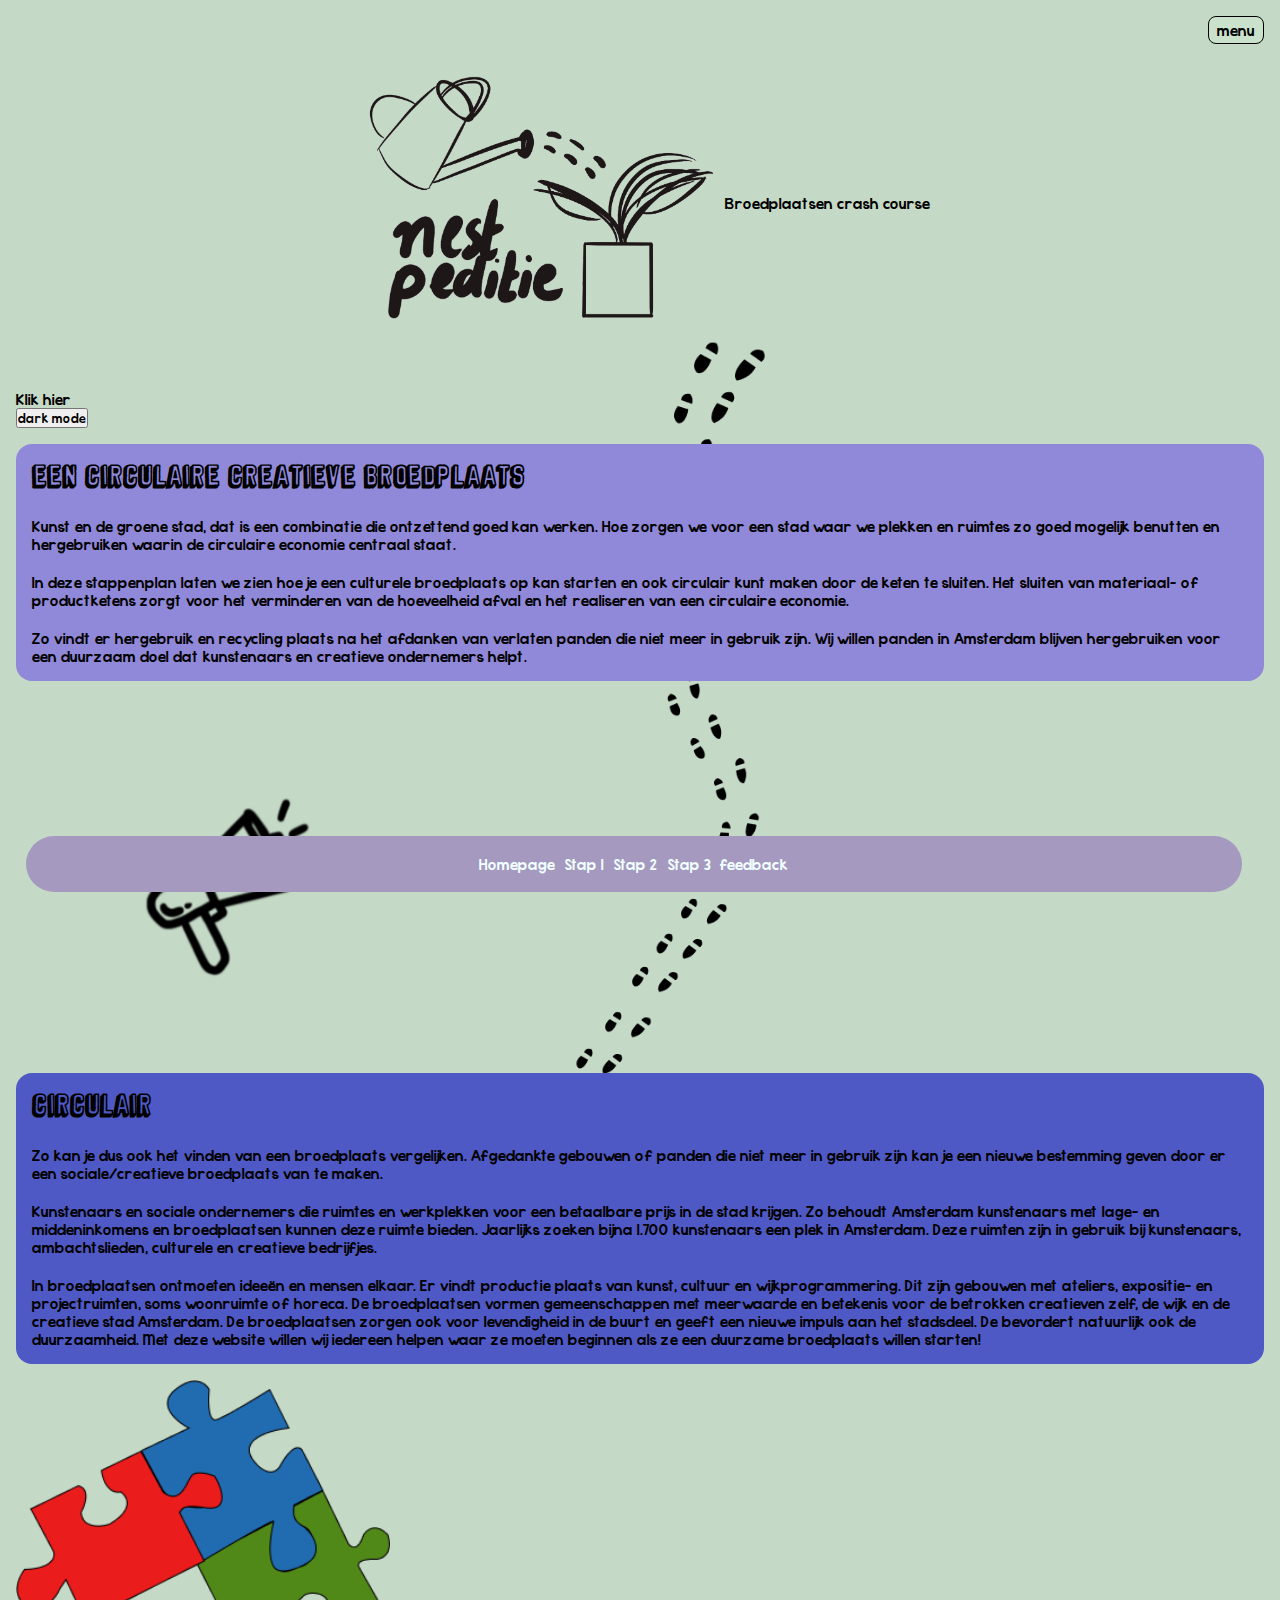
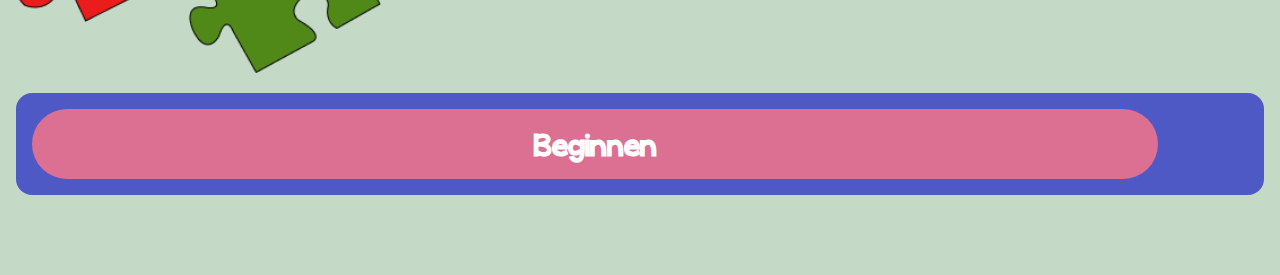
<file: index.html>
<!DOCTYPE html>
<html lang="nl">
<head>
    <meta charset="UTF-8">
    <meta name="viewport" content="width=device-width, initial-scale=1.0">
    <title>Homepage</title>
   <link rel="stylesheet" href="css/css.css">
</head>
<body class="index">
    <header>
        <img src="./images/logo.png" alt="logo">
        <P>Broedplaatsen crash course</P>

        <!-- het menu -->
        <button>menu</button>
        <nav>
            <ul>
                <li><a href="index.html">Homepage</a></li>
                <li><a href="stap1.html">Stap 1</a></li>
                <li><a href="stap2.html">Stap 2</a></li>
                <li><a href="stap3.html">Stap 3</a></li>
                <li><a href="feedback.html">feedback</a></li>
                <li><a href="bronnen.html">Bronnen</a></li>
            </ul>
        </nav>
        
    </header>
    <p>Klik hier</p>
    <button onclick="myFunction()">dark mode</button>

    <main>
        <section>
            <h2>Een circulaire creatieve broedplaats </h2>
            <p>Kunst en de groene stad, dat is een combinatie die ontzettend goed kan werken. Hoe zorgen we voor een stad waar we plekken en ruimtes zo goed mogelijk benutten en hergebruiken waarin de circulaire economie centraal staat. <p>In deze stappenplan laten we zien hoe je een culturele broedplaats op kan starten en ook circulair kunt maken door de keten te sluiten. Het sluiten van materiaal- of productketens zorgt voor het verminderen van de hoeveelheid afval en het realiseren van een circulaire economie.</p> <p>Zo vindt er hergebruik en recycling plaats na het afdanken van verlaten panden die niet meer in gebruik zijn. Wij willen panden in Amsterdam blijven hergebruiken voor een duurzaam doel dat kunstenaars en creatieve ondernemers helpt.</p>
        </section>
        <img class="multiply" src="./images/microfoon.png" alt="mircrofoon">
            <section>
                <h2>circulair</h2>
                <p>Zo kan je dus ook het vinden van een broedplaats vergelijken. Afgedankte gebouwen of panden die niet meer in gebruik zijn kan je een nieuwe bestemming geven door er een sociale/creatieve broedplaats van te maken.</p> <p>Kunstenaars en sociale ondernemers die ruimtes en werkplekken voor een betaalbare prijs in de stad krijgen. Zo behoudt Amsterdam kunstenaars met lage- en middeninkomens en broedplaatsen kunnen deze ruimte bieden. Jaarlijks zoeken bijna 1.700 kunstenaars een plek in Amsterdam. Deze ruimten zijn in gebruik bij kunstenaars, ambachtslieden, culturele en creatieve bedrijfjes.</p> <p>In broedplaatsen ontmoeten ideeën en mensen elkaar. Er vindt productie plaats van kunst, cultuur en wijkprogrammering. Dit zijn gebouwen met ateliers, expositie- en projectruimten, soms woonruimte of horeca. De broedplaatsen vormen gemeenschappen met meerwaarde en betekenis voor de betrokken creatieven zelf, de wijk en de creatieve stad Amsterdam. De broedplaatsen zorgen ook voor levendigheid in de buurt en geeft een nieuwe impuls aan het stadsdeel. De bevordert natuurlijk ook de duurzaamheid. Met deze website willen wij iedereen helpen waar ze moeten beginnen als ze een duurzame broedplaats willen starten! </p>
            </section>
            <article>
                <h2>boot</h2>
                <img src="./images/puzzel.png" alt="puzzel illustratie">
            </article>
            <section>
                <h2>
                    <a href="stap1.html">Beginnen</a>
                </h2>
            </section>
    </main>

    <footer>
        <nav>
            <ul>
                <li><a href="index.html">Homepage</a></li>
                <li><a href="stap1.html">Stap 1</a></li>
                <li><a href="stap2.html">Stap 2</a></li>
                <li><a href="stap3.html">Stap 3</a></li>
                <li><a href="feedback.html">feedback</a></li>
            </ul>
        </nav>
    </footer>

    <!-- <img class="fixed" src="./images/veelstappen.png" alt=""> -->

    <script src="scripts/script.js"></script>

</body>
</html>
</file>
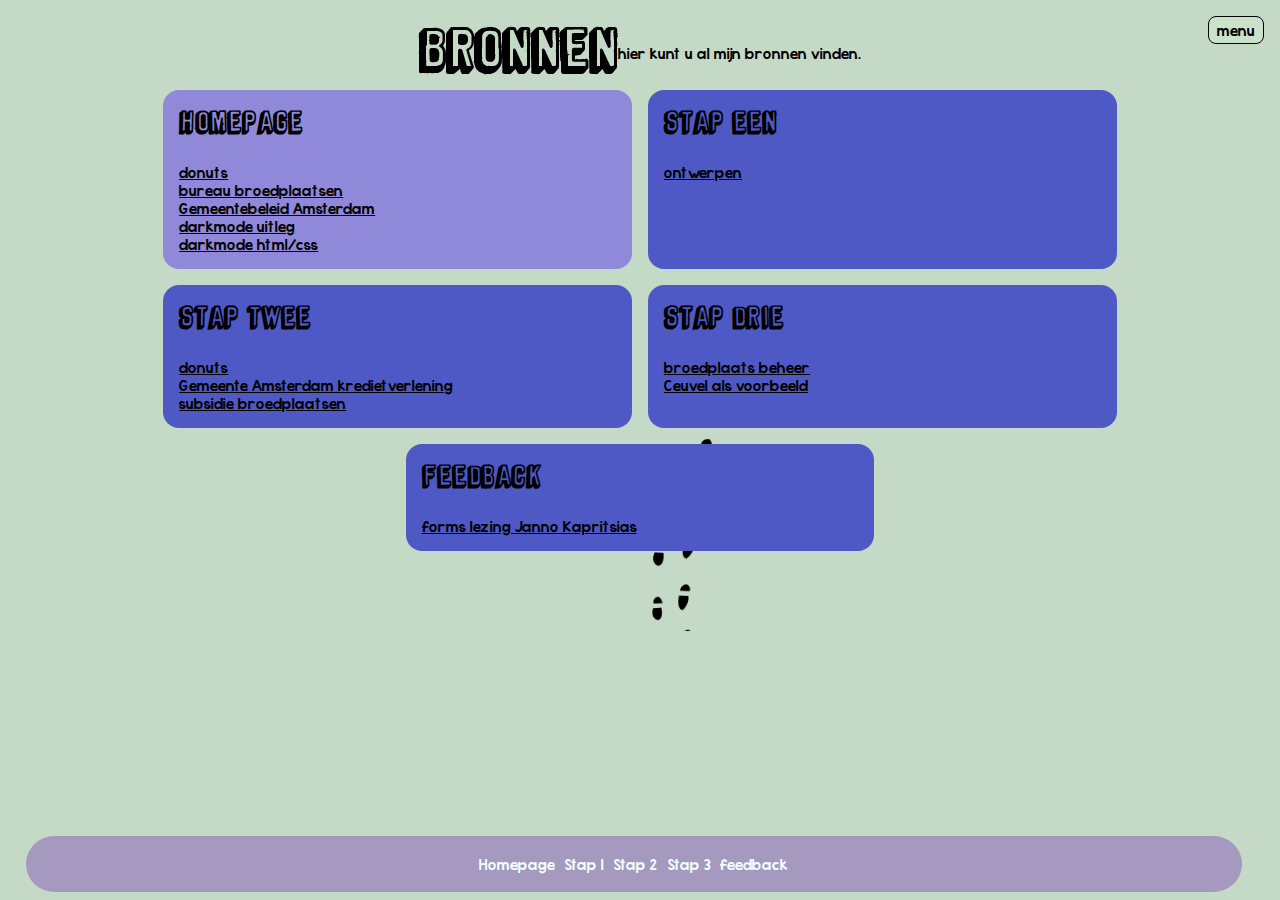
<file: bronnen.html>
<!DOCTYPE html>
<html lang="nl">
<head>
    <meta charset="UTF-8">
    <meta name="viewport" content="width=device-width, initial-scale=1.0">
    <title>Document</title>
    <link rel="stylesheet" href="css/css.css">
</head>
<body class="bronnen">
    <header>
        <h1>bronnen</h1>
        <p>hier kunt u al mijn bronnen vinden.</p>

        <!-- het menu -->
        <button>menu</button>
        <nav>
            <ul>
                <li><a href="index.html">Homepage</a></li>
                <li><a href="stap1.html">Stap 1</a></li>
                <li><a href="stap2.html">Stap 2</a></li>
                <li><a href="stap3.html">Stap 3</a></li>
                <li><a href="feedback.html">feedback</a></li>
                <li><a href="bronnen.html">bronnen</a></li>
            </ul>
        </nav>
    </header>
    
    <main>
        <section>
            <h2>Homepage</h2>
            <ul>
                <li><a href="https://amsterdamdonutcoalitie.nl/">donuts</a></li>
                <li><a href="https://www.amsterdam.nl/pmb/opdrachten-projecten/broedplaatsen/">bureau broedplaatsen</a></li>
                <li><a href="https://www.amsterdam.nl/kunst-cultuur/ateliers-broedplaatsen/over-broedplaatsen/">Gemeentebeleid Amsterdam</a></li>
                <li><a href="https://nederdesign.nl/nieuws/websites/2023-02-07/design-je-product-en-website-voor-dark-mode/">darkmode uitleg</a></li>
                <li><a href="https://www.w3schools.com/howto/howto_js_toggle_dark_mode.asp">darkmode html/css</a></li>
            </ul>
        </section>
        <section>
            <h2>Stap een</h2>
            <ul>
                <li><a href="https://www.roelofsgroep.nl/circulaire-economie/circulair-ontwerpen/">ontwerpen</a></li>
            </ul>
        </section>
        <section>
            <h2>Stap twee</h2>
            <ul>
                <li><a href="https://amsterdamdonutcoalitie.nl/">donuts</a></li>
                <li><a href="https://assets.amsterdam.nl/publish/pages/952885/toetsingsregels_kredietverlening3.pdf">Gemeente Amsterdam kredietverlening</a></li>
                <li><a href="https://www.amsterdam.nl/subsidies/subsidieregelingen/subsidie-broedplaatsen/#2">subsidie broedplaatsen</a></li>

            </ul>
        </section>
        <section>
            <h2>Stap drie</h2>
            <ul>
                <li><a href="https://urbanresort.nl/">broedplaats beheer</a></li>
                <li><a href="https://www.archined.nl/2014/11/de-ceuvel-een-delicate-oase/">Ceuvel als voorbeeld</a></li>

            </ul>
        </section>
        <section>
            <h2>Feedback</h2>
            <ul>
                <li><a href="https://dlo.mijnhva.nl/content/enforced/536415-FDMCI-1000INTS16-DMCI-CMD-2324/hoorcolleges/Week%205-1%20Janno%20-%20Forms.mp4">forms lezing Janno Kapritsias</a></li>

            </ul>
        </section>

    </main>
    <footer>
            <nav>
                <ul>
                    <li><a href="index.html">Homepage</a></li>
                    <li><a href="stap1.html">Stap 1</a></li>
                    <li><a href="stap2.html">Stap 2</a></li>
                    <li><a href="stap3.html">Stap 3</a></li>
                    <li><a href="feedback.html">feedback</a></li>
                </ul>
            </nav>
    </footer>

    <script src="scripts/script.js"></script>
    
</body>
</html>
</file>
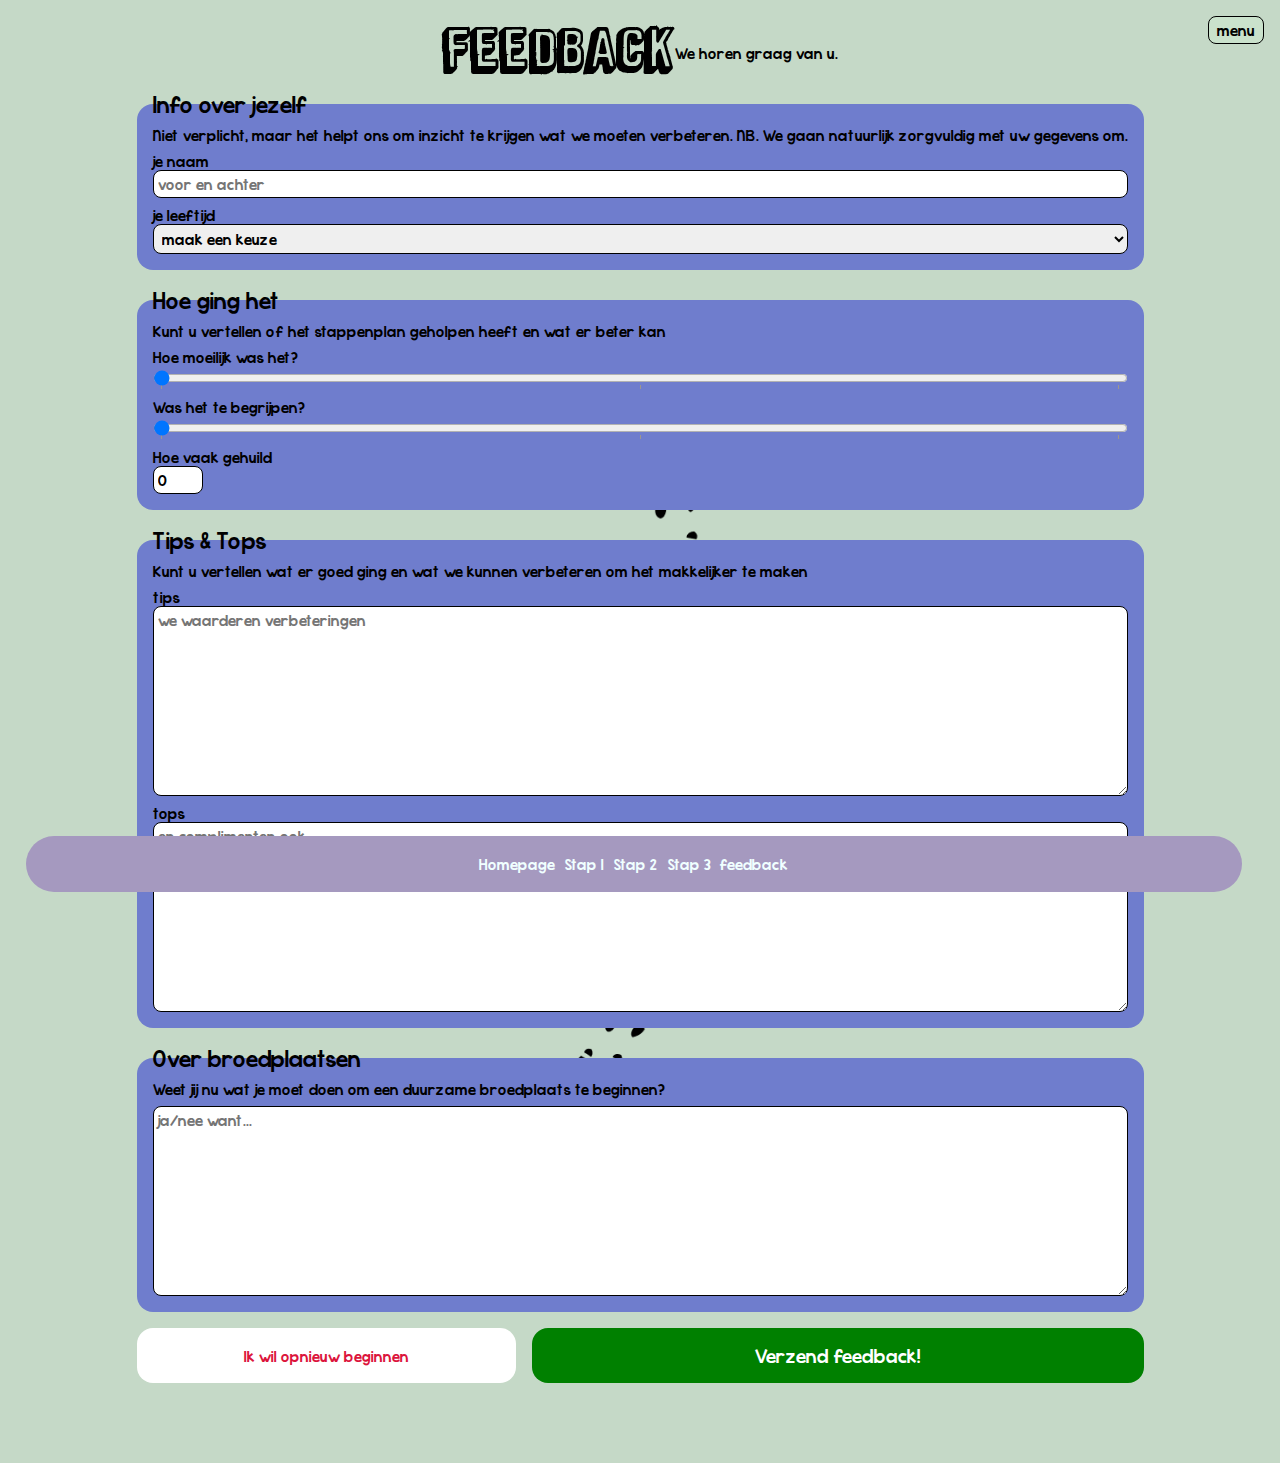
<file: feedback.html>
<!DOCTYPE html>
<html lang="nl">
<head>
    <meta charset="UTF-8">
    <meta name="viewport" content="width=device-width, initial-scale=1.0">
    <title>Document</title>
    <link rel="stylesheet" href="css/css.css">
</head>
<body class="bronnen">
    <header>
        <h1>Feedback</h1>
        <p>We horen graag van u.</p>

        <!-- het menu -->
        <button>menu</button>
        <nav>
            <ul>
                <li><a href="index.html">Homepage</a></li>
                <li><a href="stap1.html">Stap 1</a></li>
                <li><a href="stap2.html">Stap 2</a></li>
                <li><a href="stap3.html">Stap 3</a></li>
                <li><a href="feedback.html">feedback</a></li>
                <li><a href="bronnen.html">bronnen</a></li>
            </ul>
        </nav>
    </header>
    
    <main>
        <!-- met hulp gemaakt-->
        <form>
            <fieldset>
                <legend>Info over jezelf</legend>
                <p>Niet verplicht, maar het helpt ons om inzicht te krijgen wat we moeten verbeteren.
                    NB. We gaan natuurlijk zorgvuldig met uw gegevens om.</p>
                    <label>
                        je naam 
                        <input type="text" placeholder="voor en achter">
                    </label>
                    <label>
                        je leeftijd 
                        <select>
                            <option>maak een keuze</option>
                            <option>tot 20 jaar</option>
                            <option>tussen 20 en 30 jaar</option>
                            <option>tussen 30 en 40 jaar</option>
                            <option>heel oud</option>
                        </select>
                    </label>

            </fieldset>

            <fieldset>
                <legend>Hoe ging het</legend>
                <p>Kunt u vertellen of het stappenplan geholpen heeft en wat er beter kan</p>
                <!-- voor de streepjes onder de sliders -->
                <datalist id="scale">
                    <option value="1">1</option>
                    <option value="2">2</option>
                    <option value="3">3</option>
                  </datalist>
                <label>
                    Hoe moeilijk was het?
                    <input type="range" min="1" max="3" step="1" value="1" list="scale">
                </label>
                <label>
                    Was het te begrijpen?
                    <input type="range" min="1" max="3" step="1" value="1" list="scale">
                </label>
                <label>
                    Hoe vaak gehuild
                    <input type="number" value="0">
                </label>
            </fieldset>

            <fieldset>
                <legend>Tips & Tops</legend>
                <p>Kunt u vertellen wat er goed ging en wat we kunnen verbeteren om het makkelijker te maken</p>
                <label>
                    tips
                    <textarea cols="30" rows="10" placeholder="we waarderen verbeteringen"></textarea>
                </label>  
                <label>
                    tops
                    <textarea cols="30" rows="10" placeholder="en complimenten ook"></textarea>
                </label>  
            </fieldset>
            <fieldset>
                <legend>Over broedplaatsen</legend>
                <p>Weet jij nu wat je moet doen om een duurzame broedplaats te beginnen?</p>
                <label>
                    <textarea cols="30" rows="10" placeholder="ja/nee want..."></textarea>
                </label>
            </fieldset>
            
            <div>
                <button type="reset">Ik wil opnieuw beginnen</button>
                <button type="submit">Verzend feedback!</button>
            </div>

        </form>

    </main>
    <footer>
            <nav>
                <ul>
                    <li><a href="index.html">Homepage</a></li>
                    <li><a href="stap1.html">Stap 1</a></li>
                    <li><a href="stap2.html">Stap 2</a></li>
                    <li><a href="stap3.html">Stap 3</a></li>
                    <li><a href="feedback.html">feedback</a></li>
                </ul>
            </nav>
    </footer>

    <script src="scripts/script.js"></script>
    
</body>
</html>
</file>
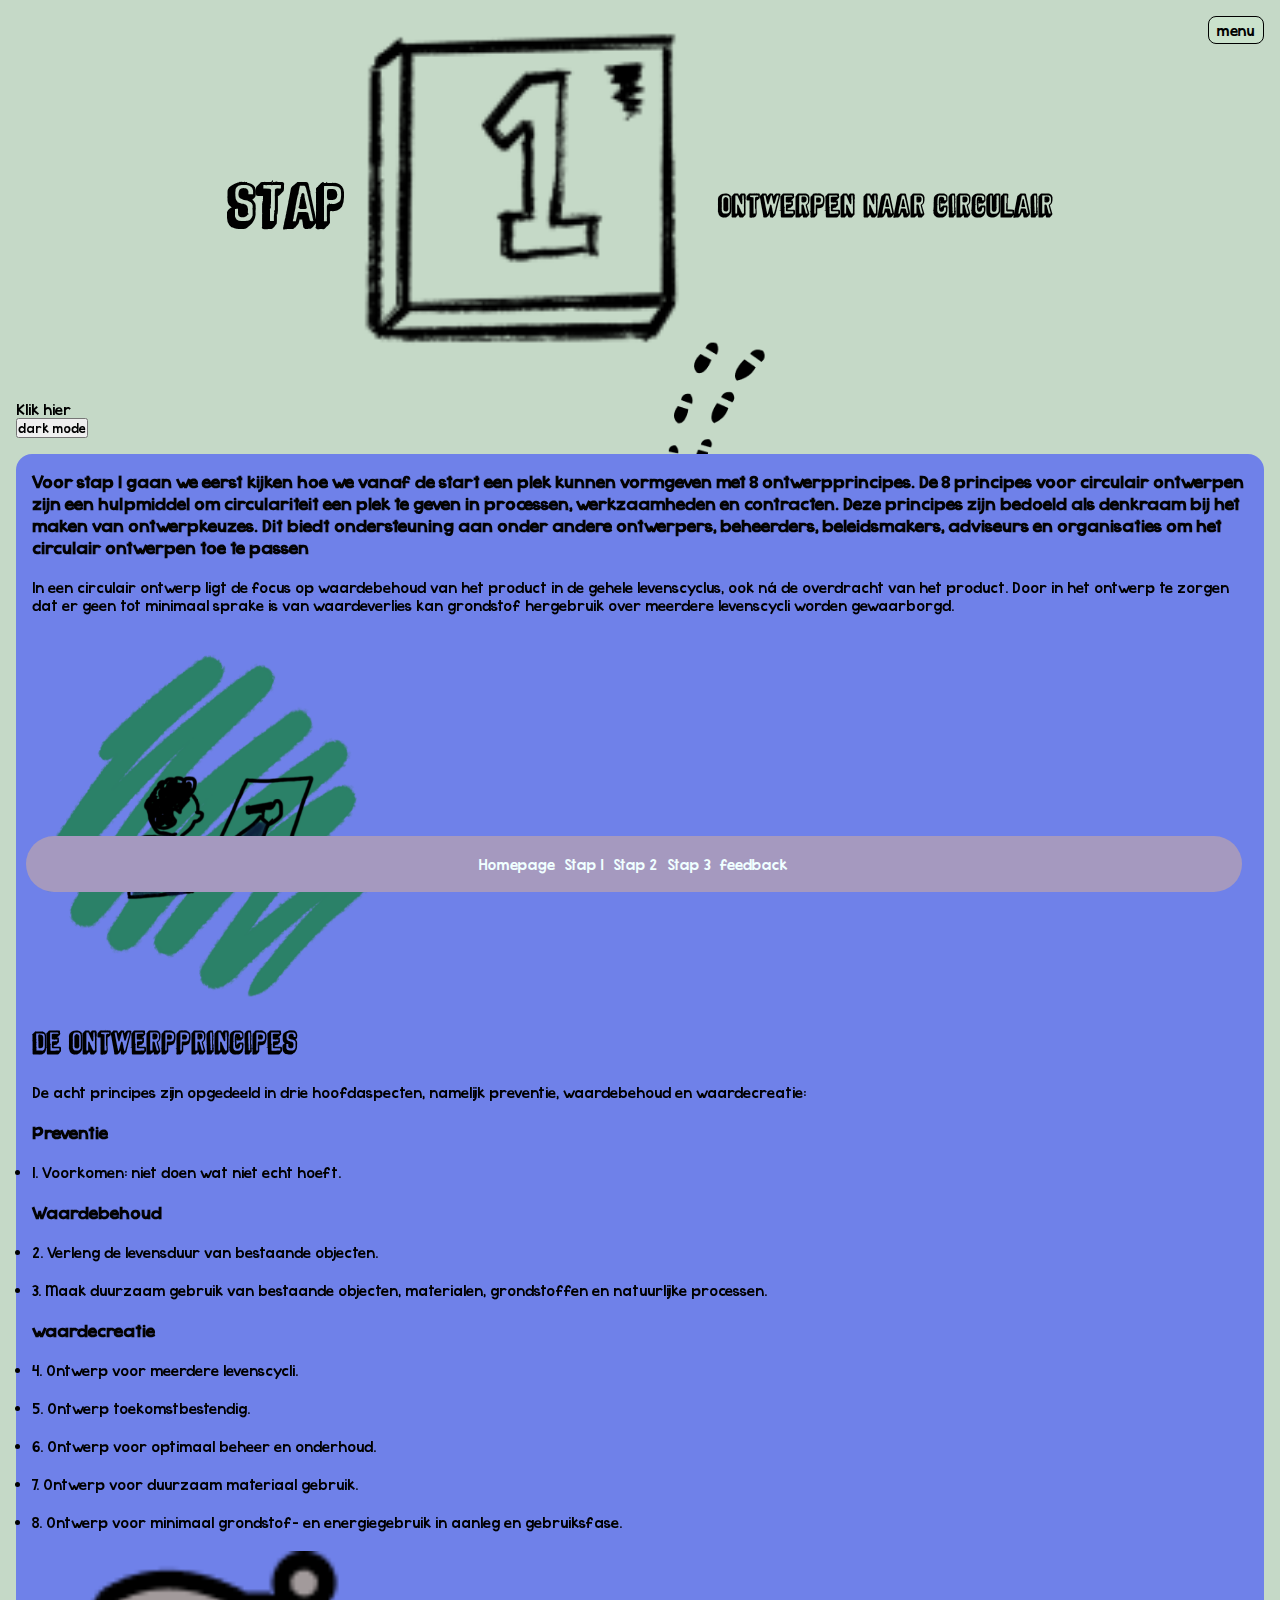
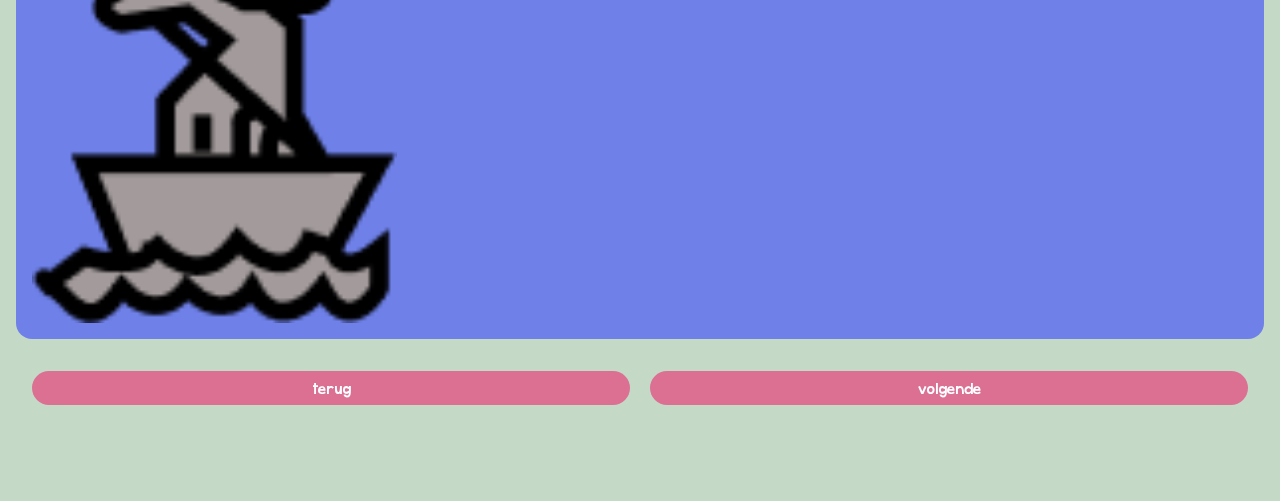
<file: stap1.html>
<!DOCTYPE html>
<html lang="nl">

<head>
    <meta charset="UTF-8">
    <meta name="viewport" content="width=device-width, initial-scale=1.0">
    <title>Document</title>
    <link rel="stylesheet" href="css/css.css">
</head>

<body class="stap1">
    <header>
        <h1>Stap</h1>
        <img class="multiply" src="./images/stap1.png" alt="">
        <h2>ontwerpen naar circulair </h2>

        <!-- het menu -->
        <button>menu</button>
        <nav>
            <ul>
                <li><a href="index.html">Homepage</a></li>
                <li><a href="stap1.html">Stap 1</a></li>
                <li><a href="stap2.html">Stap 2</a></li>
                <li><a href="stap3.html">Stap 3</a></li>
                <li><a href="feedback.html">feedback</a></li>
                <li><a href="bronnen.html">bronnen</a></li>
            </ul>
        </nav>
    </header>
    <p>Klik hier</p>
    <button onclick="myFunction()">dark mode</button>
    <main>
        <section>
            <h3>
                Voor stap 1 gaan we eerst kijken hoe we vanaf de start een plek kunnen vormgeven met 8 ontwerpprincipes.
                De 8 principes voor circulair ontwerpen zijn een hulpmiddel om circulariteit een plek te geven in
                processen, werkzaamheden en contracten. Deze principes zijn bedoeld als denkraam bij het maken van
                ontwerpkeuzes. Dit biedt ondersteuning aan onder andere ontwerpers, beheerders, beleidsmakers, adviseurs
                en organisaties om het circulair ontwerpen toe te passen
            </h3>
            <p>
                In een circulair ontwerp ligt de focus op waardebehoud van het product in de gehele levenscyclus, ook ná
                de overdracht van het product. Door in het ontwerp te zorgen dat er geen tot minimaal sprake is van
                waardeverlies kan grondstof hergebruik over meerdere levenscycli worden gewaarborgd.
            </p>
            <img class="multiply" src="images/drawingboard.png 
            
            " alt="">
            <h2>De ontwerpprincipes</h2>
            <p>De acht principes zijn opgedeeld in drie hoofdaspecten, namelijk preventie, waardebehoud en
                waardecreatie:</p>
                <h3>Preventie</h3>
            <ul>
                <li>1. Voorkomen: niet doen wat niet echt hoeft.</li></ul>
                <h3>Waardebehoud</h3>
            <ul><li>2. Verleng de levensduur van bestaande objecten.</li></ul>
            <ul><li>3. Maak duurzaam gebruik van bestaande objecten, materialen, grondstoffen en natuurlijke processen.</li></ul>
                <h3>waardecreatie</h3>
                <ul><li>4. Ontwerp voor meerdere levenscycli.</li></ul>
                <ul><li>5. Ontwerp toekomstbestendig.</li></ul>
                <ul><li>6. Ontwerp voor optimaal beheer en onderhoud.</li></ul>
                <ul><li>7. Ontwerp voor duurzaam materiaal gebruik.</li></ul>
                <ul><li>8. Ontwerp voor minimaal grondstof- en energiegebruik in aanleg en gebruiksfase.</li></ul>
            <img src="./images/boot.png" alt="">
        </section>
        <section>
            <h4>stappen</h4>
        <a href="index.html"> terug</a>
        <a href="stap2.html"> volgende</a>
        </section>
    </main>
    <footer>
        <nav>
            <ul>
                <li><a href="index.html">Homepage</a></li>
                <li><a href="stap1.html">Stap 1</a></li>
                <li><a href="stap2.html">Stap 2</a></li>
                <li><a href="stap3.html">Stap 3</a></li>
                <li><a href="feedback.html">feedback</a></li>
            </ul>
        </nav>
    </footer>

    <script src="scripts/script.js"></script>

</body>

</html>
</file>
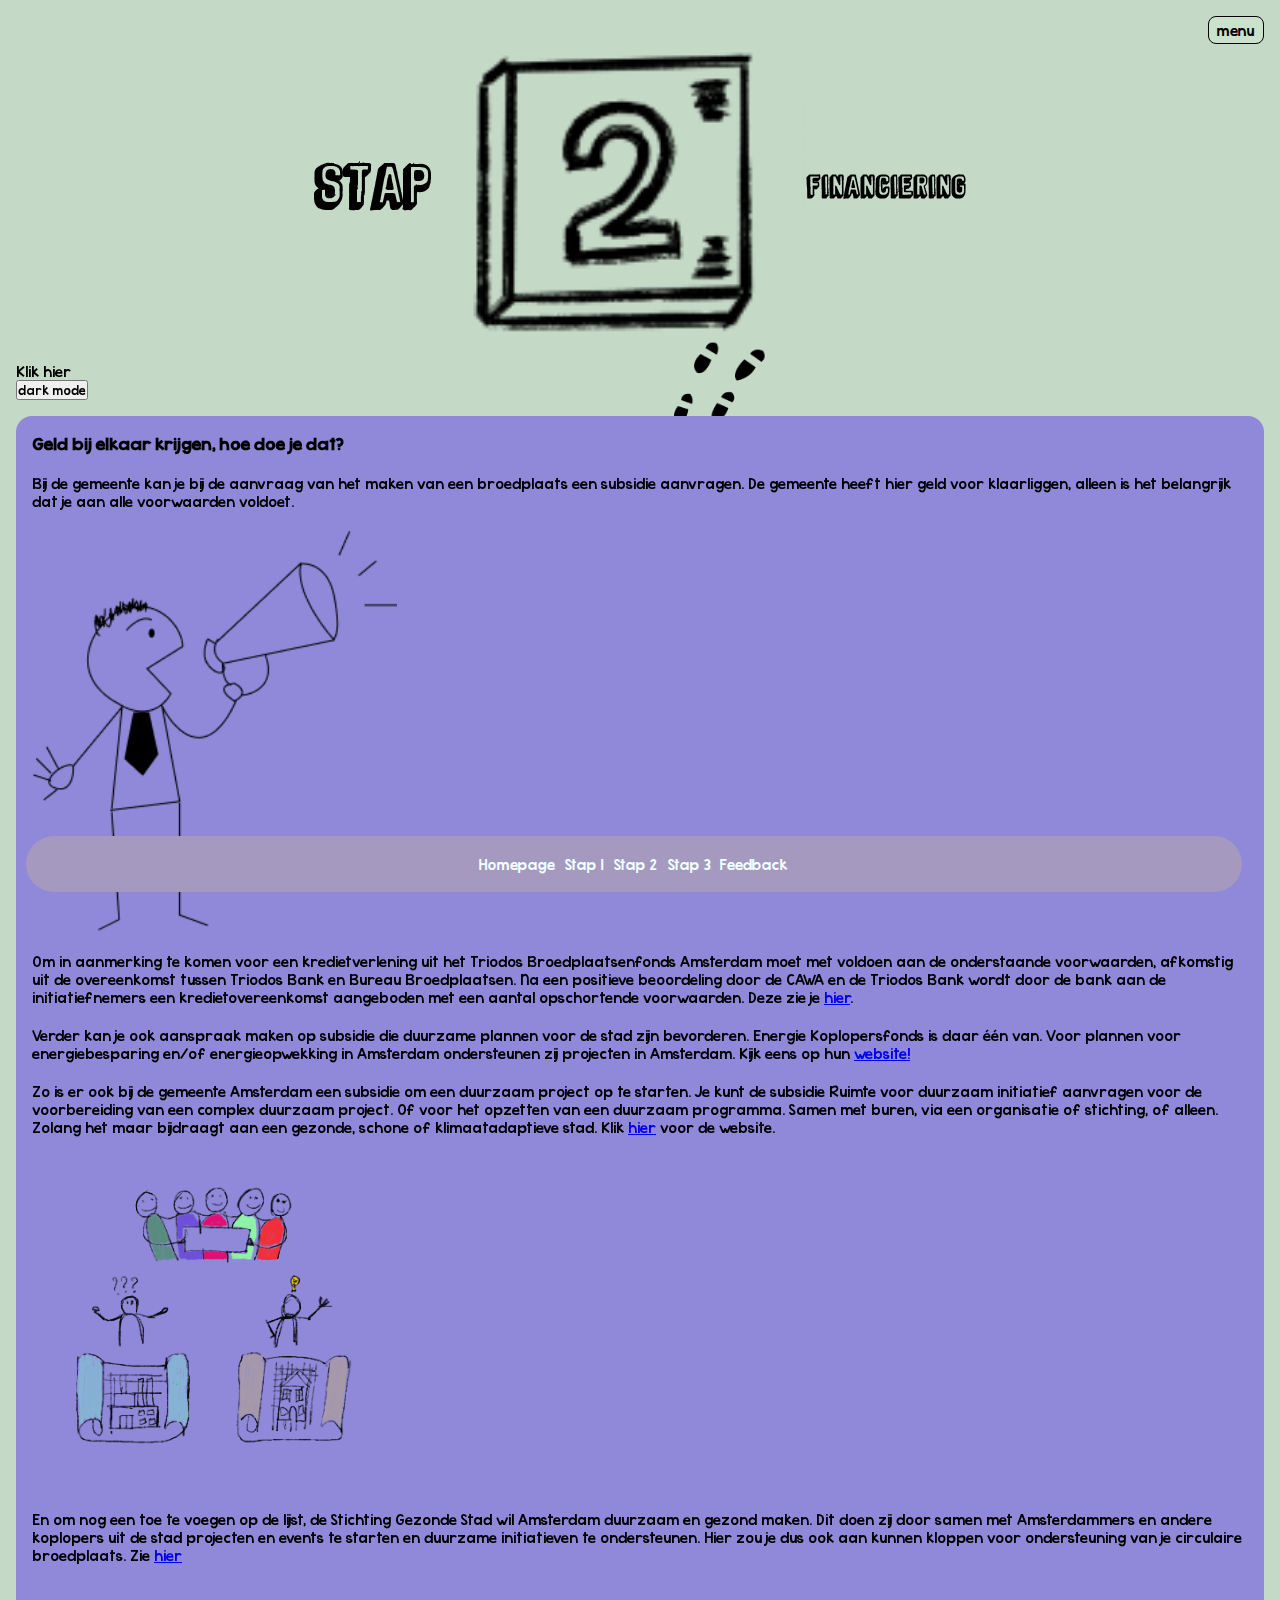
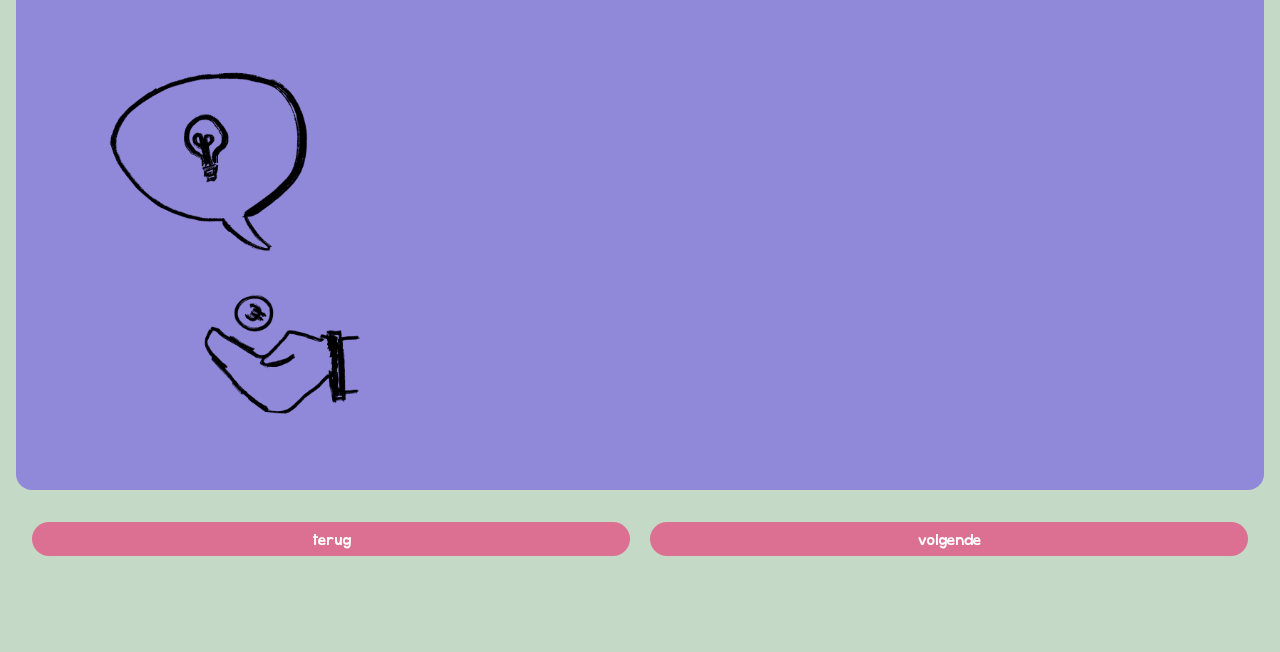
<file: stap2.html>
<!DOCTYPE html>
<html lang="nl">
<head>
    <meta charset="UTF-8">
    <meta name="viewport" content="width=device-width, initial-scale=1.0">
    <title>Document</title>
    <link rel="stylesheet" href="css/css.css">
</head>


<body class="stap2">
    <header>
        <h1>Stap </h1>
        <img class="multiply" src="./images/stap2.png" alt="">
        <h2>Financiering</h2>

        <!-- het menu -->
        <button>menu</button>
        <nav>
            <ul>
                <li><a href="index.html">Homepage</a></li>
                <li><a href="stap1.html">Stap 1</a></li>
                <li><a href="stap2.html">Stap 2</a></li>
                <li><a href="stap3.html">Stap 3</a></li>
                <li><a href="feedback.html">Feedback</a></li>
                <li><a href="bronnen.html">Bronnen</a></li>
            </ul>
        </nav>

    </header>
    <p>Klik hier</p>
    <button onclick="myFunction()">dark mode</button>
    <main>
    <section>
<h3>Geld bij elkaar krijgen, hoe doe je dat?</h3>

<p>Bij de gemeente kan je bij de aanvraag van het maken van een broedplaats een subsidie aanvragen. De gemeente heeft hier geld voor klaarliggen, alleen is het belangrijk dat je aan alle voorwaarden voldoet.</p><img src="./images/roep.png" alt="roepend doodle">

<p>Om in aanmerking te komen voor een kredietverlening uit het Triodos Broedplaatsenfonds Amsterdam moet met voldoen aan de onderstaande voorwaarden, afkomstig uit de overeenkomst tussen Triodos Bank en Bureau Broedplaatsen. Na een positieve beoordeling door de CAWA en de Triodos Bank wordt door de bank aan de initiatiefnemers een kredietovereenkomst aangeboden met een aantal opschortende voorwaarden.
Deze zie je <a href="assets/toetsingsregels_kredietverlening.pdf">hier</a>.</p>


<p>Verder kan je ook aanspraak maken op subsidie die duurzame plannen voor de stad zijn bevorderen. Energie Koplopersfonds is daar één van. Voor plannen voor energiebesparing en/of energieopwekking in Amsterdam ondersteunen zij projecten in Amsterdam. Kijk eens op hun <a href="https://02025.nl/koplopersfonds">website!</a></p>

<p>Zo is er ook bij de gemeente Amsterdam een subsidie om een duurzaam project op te starten. Je kunt de subsidie Ruimte voor duurzaam initiatief aanvragen voor de voorbereiding van een complex duurzaam project. Of voor het opzetten van een duurzaam programma. Samen met buren, via een organisatie of stichting, of alleen. Zolang het maar bijdraagt aan een gezonde, schone of klimaatadaptieve stad. Klik <a href="https://www.nieuwamsterdamsklimaat.nl/subsidie-ruimte-voor-duurzaam-initiatief">hier</a> voor de website.</p>
<img src="./images/financiering.png" alt="geld">

<p>En om nog een toe te voegen op de lijst, de Stichting Gezonde Stad wil Amsterdam duurzaam en gezond maken. Dit doen zij door samen met Amsterdammers en andere koplopers uit de stad projecten en events te starten en duurzame initiatieven te ondersteunen. Hier zou je dus ook aan kunnen kloppen voor ondersteuning van je circulaire broedplaats. Zie <a href="https://degezondestad.org/">hier</a></p>
<article><h4>subsidie</h4><img src="./images/subsidieicon.png" alt="subsidie idee"></article>
    </section>

        <section><h4>stappen</h4>
        <a href="index.html"> terug</a>
        <a href="stap3.html"> volgende</a>
        </section>
    </main>
    <footer>
        <nav>
            <ul>
                <li><a href="index.html">Homepage</a></li>
                <li><a href="stap1.html">Stap 1</a></li>
                <li><a href="stap2.html">Stap 2</a></li>
                <li><a href="stap3.html">Stap 3</a></li>
                <li><a href="feedback.html">Feedback</a></li>
            </ul>
        </nav>
    </footer>

    <script src="scripts/script.js"></script>

</body>

</html>
</file>
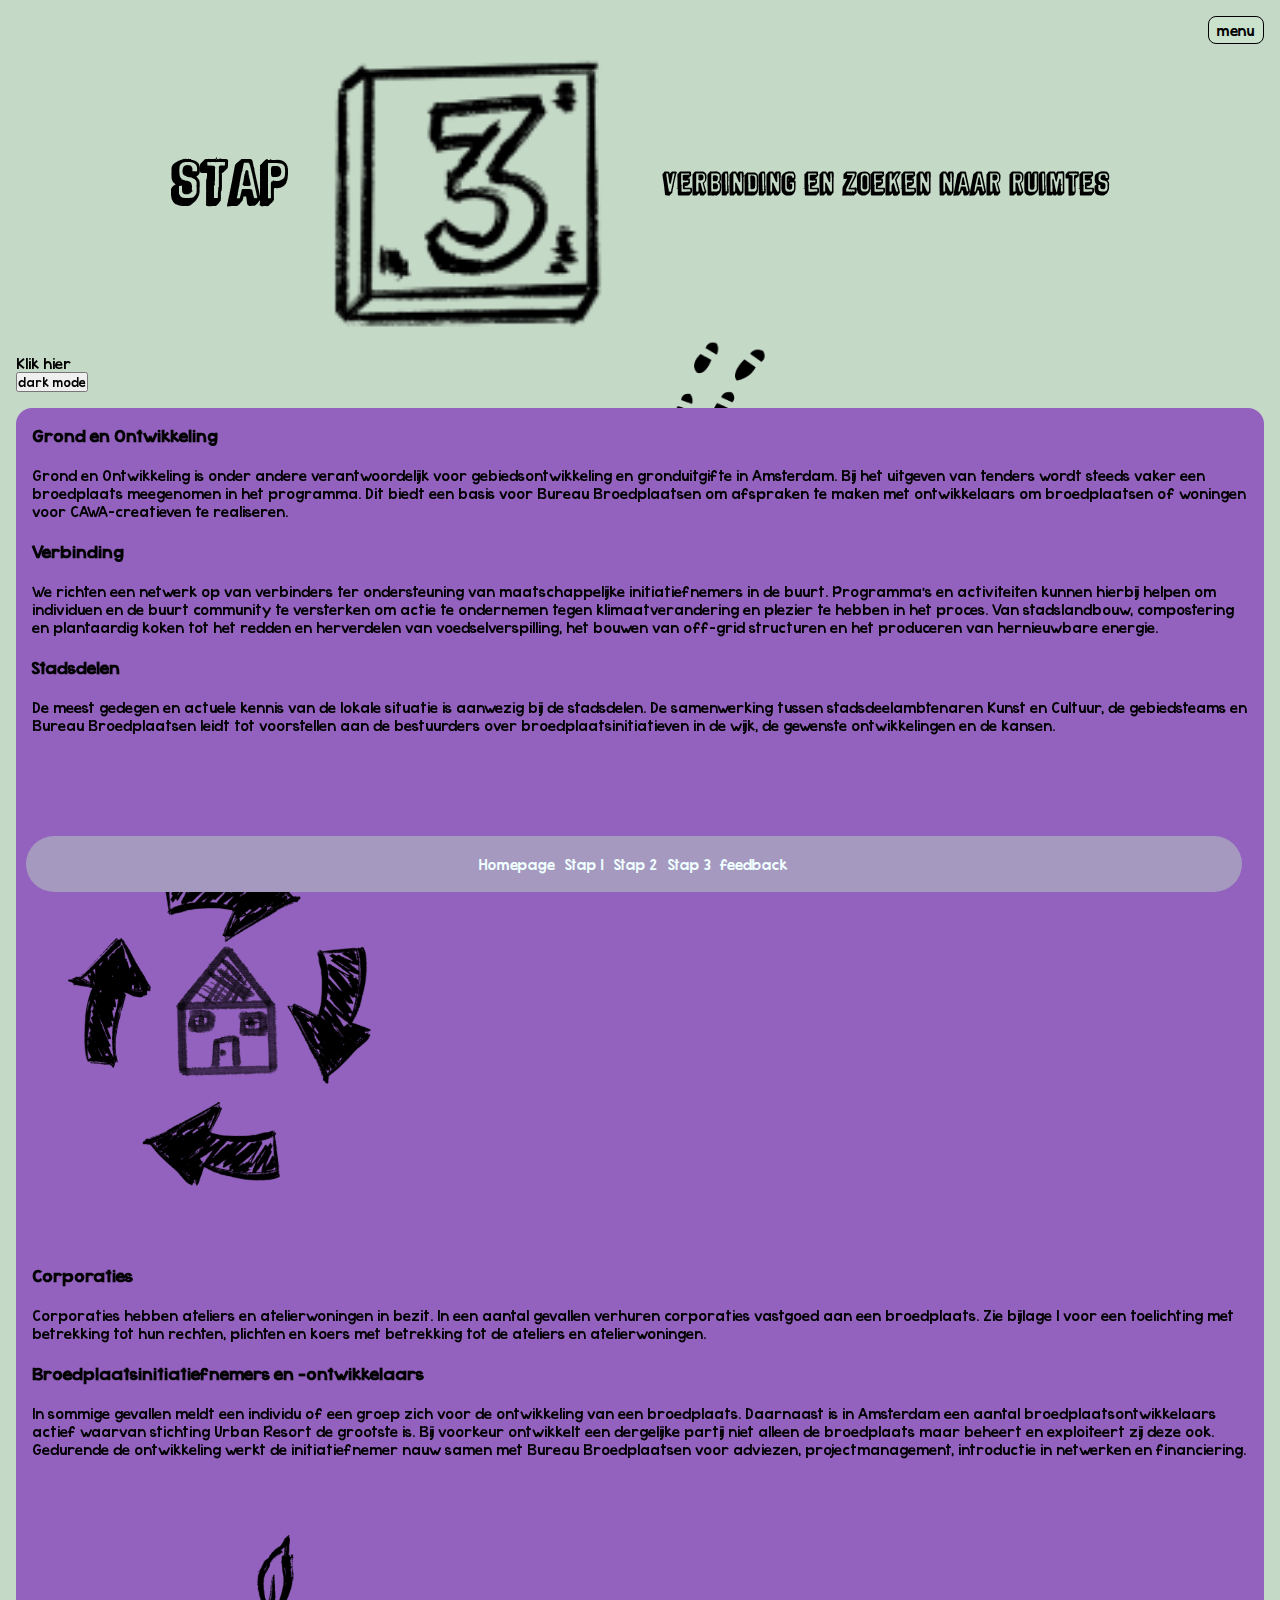
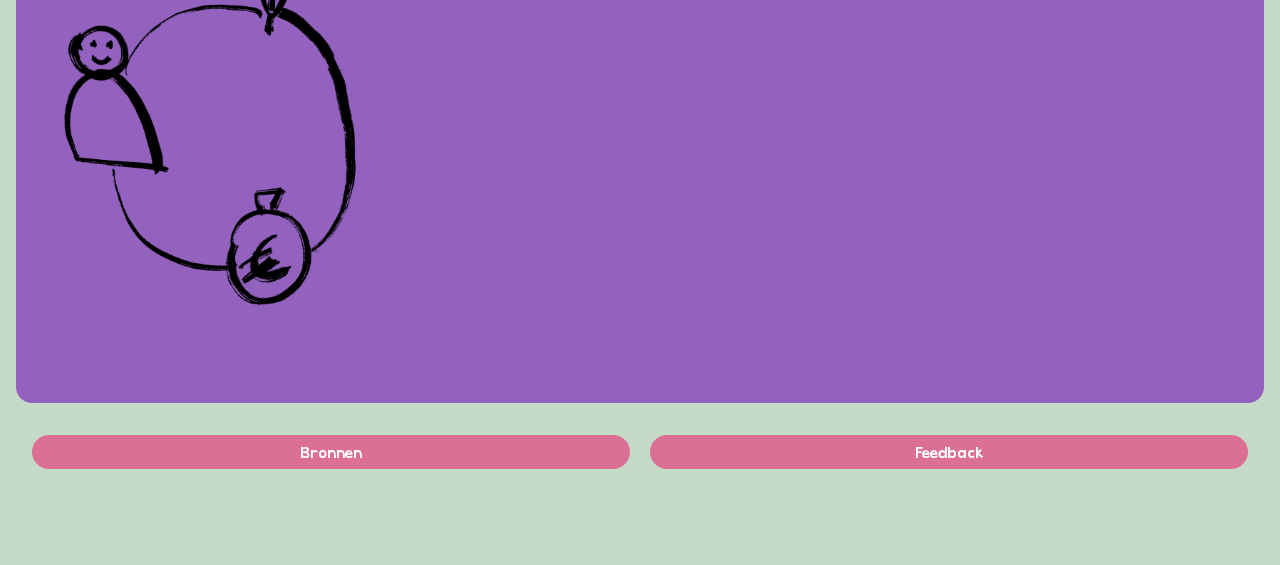
<file: stap3.html>
<!DOCTYPE html>
<html lang="nl">
<head>
    <meta charset="UTF-8">
    <meta name="viewport" content="width=device-width, initial-scale=1.0">
    <title>Document</title>
    <link rel="stylesheet" href="css/css.css">
</head>
<body
 class="stap3">
    <header>
        <h1>Stap</h1>
        <img class="multiply" src="./images/stap3.png" alt="">
        <h2>Verbinding en zoeken naar ruimtes</h2>

        <!-- het menu -->
        <button>menu</button>
        <nav>
            <ul>
                <li><a href="index.html">Homepage</a></li>
                <li><a href="stap1.html">Stap 1</a></li>
                <li><a href="stap2.html">Stap 2</a></li>
                <li><a href="stap3.html">Stap 3</a></li>
                <li><a href="feedback.html">feedback</a></li>
                <li><a href="bronnen.html">bronnen</a></li>
            </ul>
        </nav>
    </header>
    <p>Klik hier</p>
    <button onclick="myFunction()">dark mode</button>
    <main>
        <section>
            <h3>Grond en Ontwikkeling</h3> 
            Grond en Ontwikkeling is onder andere verantwoordelijk voor gebiedsontwikkeling en gronduitgifte in Amsterdam. Bij het uitgeven van tenders wordt steeds vaker een broedplaats meegenomen in het programma. Dit biedt een basis voor Bureau Broedplaatsen om afspraken te maken met ontwikkelaars om broedplaatsen of woningen voor CAWA-creatieven te realiseren. 
            <h3>Verbinding</h3> 
            We richten een netwerk op van verbinders ter ondersteuning van maatschappelijke initiatiefnemers in de buurt. Programma's en activiteiten kunnen hierbij helpen om individuen en de buurt community te versterken om actie te ondernemen tegen klimaatverandering en plezier te hebben in het proces. Van stadslandbouw, compostering en plantaardig koken tot het redden en herverdelen van voedselverspilling, het bouwen van off-grid structuren en het produceren van hernieuwbare energie.
            <h3>Stadsdelen </h3>
            De meest gedegen en actuele kennis van de lokale situatie is aanwezig bij de stadsdelen. De samenwerking tussen stadsdeelambtenaren Kunst en Cultuur, de gebiedsteams en Bureau Broedplaatsen leidt tot voorstellen aan de bestuurders over broedplaatsinitiatieven in de wijk, de gewenste ontwikkelingen en de kansen.
            <article><h4>recycle</h4><img src="./images/recycle.png" alt="recyclesymbool"></article>
            <h3>Corporaties </h3>
            Corporaties hebben ateliers en atelierwoningen in bezit. In een aantal gevallen verhuren corporaties vastgoed aan een broedplaats. Zie bijlage 1 voor een toelichting met betrekking tot hun rechten, plichten en koers met betrekking tot de ateliers en atelierwoningen. 
            <h3>Broedplaatsinitiatiefnemers en -ontwikkelaars </h3>
            In sommige gevallen meldt een individu of een groep zich voor de ontwikkeling van een broedplaats. Daarnaast is in Amsterdam een aantal broedplaatsontwikkelaars actief waarvan stichting Urban Resort de grootste is. 
            Bij voorkeur ontwikkelt een dergelijke partij niet alleen de broedplaats maar beheert en exploiteert zij deze ook. Gedurende de ontwikkeling werkt de initiatiefnemer nauw samen met Bureau Broedplaatsen voor adviezen, projectmanagement, introductie in netwerken en financiering.<p></p>
            <article><h4>illustratie</h4><img src="./images/verbinding.png" alt="verbinding"></article>
            
        </section>
        <section><h4>stappen</h4>
        <a href="bronnen.html"> Bronnen</a>
        <a href="feedback.html"> Feedback</a>
        </section>
    </main>
    <footer>
        <nav>
            <ul>
                <li><a href="index.html">Homepage</a></li>
                <li><a href="stap1.html">Stap 1</a></li>
                <li><a href="stap2.html">Stap 2</a></li>
                <li><a href="stap3.html">Stap 3</a></li>
                <li><a href="feedback.html">feedback</a></li>
            </ul>
        </nav>
    </footer>

    <script src="scripts/script.js"></script>

</body>

</html>
</file>
<file: css/css.css>
@font-face {
    font-family: 'Comic Block DEMO by Marta van E';
    src: url('../assets/ComicBlockDEMObyMartavanEck.woff2') format('woff2'),
        url('../assets/ComicBlockDEMObyMartavanEck.woff') format('woff');
    font-weight: normal;
}

@font-face {
    font-family: 'KG What the Teacher Wants';
    src: url('../assets/teach.woff2') format('woff2'),
        url('../assets/teach.woff') format('woff');
    font-weight: normal;
}

     
     /* sterretje selector voor alles */
     *,html {
    padding: 0;
    margin: 0;
    font-family: 'KG What the Teacher Wants';
    }

h1,h2{
    font-family: 'Comic Block DEMO by Marta van E';
}

body{
    font-family: 'KG What the Teacher Wants';
}

h1{
    font-size: 4em;
}

h2{
    font-size: 2em;
}
h3{
    color: rgb(3, 3, 3);
}

.dark-mode {
    background-color: rgb(54, 51, 51);
    color: rgb(189, 188, 182);
  }


 /* Body */

 header {
    display: flex;
    flex-wrap: wrap;
    align-items: center;
    justify-content: center;
 }

 /* het menu */

 header nav {
    position:fixed;
    top:0;
    bottom:0;
    right:0;
    background-color: #80BF9A;
    padding:4em 1em 1em;
    width:12em;

    translate: 100% 0;

    transition: .3s;
 }

 header nav.open {
    translate: 0% 0;
}

 header nav ul {
 list-style:none;
 margin:0;
 padding:0;

 display: grid;
 gap:.25em;

}

header nav ul a { 
    color:white;
    display: block;
    border-style:solid  ;
    border-width:.1em;
    border-color: white;
    border-radius:.5em;

    padding:1em;
}

/* de menu button */
header button {
    position: fixed;
    top:1em;
    right:1em;
    z-index: 1;

    font-size:1em;
    padding:.25em .5em;

    background-color: #CAE2CC;

    border-style:solid;
    border-width:.1em;
    border-color: black;
    border-radius:.5em;
}


 /* main */
main{
    margin-bottom: 4em;
}

html {
    background-color: #C5D9C7;
}

body {
        padding:1rem;
        background-image: url("../images/veelstappen.png");
        background-size: 16em auto;
    
        background-position: center 26vw;
        background-repeat:no-repeat;
        background-attachment: fixed;
    
    }

    footer {
        position: fixed;
        background-color:#A599Bf;
        bottom: .5em;
        left: 2%;
        width: 95%;
        height: 3.5em;
        border-radius: 5em;
        
    }

    footer nav ul a{
        background-color:#A599Bf;
        color: azure;
        text-decoration: none;
    }

    footer nav {
        display: flex;
        justify-content: center;
        align-items: center;
        height: 100%;

    }
    
    footer nav ul {
        list-style: none;
        display: flex;
        gap: 10px;
        
    }

     article h2, h4{
        display: none;
     }

    section {
        background-color:#4f59c5;
        border-radius: 1em;
        padding: 1em;
        margin: 1em 0;
        display: flex;
        flex-direction: column;
        gap: 20px;
    }

    section:first-of-type{
        background-color: rgb(144, 137, 217);
    }



    section:last-of-type{
        flex-direction: row;
        justify-content: center;
    }

    .index section:last-of-type a{
        width: 90%;
        display: flex;
        justify-content: center;
        align-content: center;
        color: white;
        background-color:palevioletred;
        padding: .5em;
        border-radius: 2.5em;
        text-decoration: none;

    }

    .index section:last-of-type{
        flex-direction: column
    }

    .stap1 section:last-of-type a,
    .stap2 section:last-of-type a,
    .stap3 section:last-of-type a{
        display: flex;
        justify-content: center;
        align-content: center;
        color: white;
        background-color:palevioletred;
        padding: .5em;
        border-radius: 2.5em;
        text-decoration: none;
    }
 
    .stap1 section:last-of-type,
    .stap2 section:last-of-type,
    .stap3 section:last-of-type{
        background: none;
    }
    section:last-of-type a{
        width:50%
    }

    img{
        width: 30%;
    }


.multiply{
    mix-blend-mode: multiply;
}
.stap1 section{
    background-color: rgb(111, 129, 233);
}

.stap3 section{
    background-color:rgb(147, 98, 190)

}
.bronnen main{
display: flex;
justify-content: center;
flex-wrap: wrap;
gap: 1em;

}
.bronnen section{
    justify-content: start;
    width: 35%;
    margin: 0;
    padding: 1em;
    

}

.bronnen section ul{
    list-style: none;
}
.bronnen section a{
    justify-content: flex-start;
    background:none;
    color: black;
}

.bronnen section:last-of-type{
    flex-direction: column;
}

/* het formulier */

form {
    /* voor ruimte tussen de fieldsets en ook de button */
    display:grid;
    gap:1em;
}

fieldset {
    padding:.5em 1em 1em;
    background-color: rgb(111, 125, 205);
    border:none;
    border-radius:1em;
    display: grid;
    gap:.5em;
}

fieldset legend {
    font-size:1.5em;
}

form fieldset p {
    margin:0;
}

form fieldset label {
    display: block;
}

/* formuliervelden */
form input, 
form select, 
form textarea {
    box-sizing: border-box;
    display: block;
    width:100%;

    font-size: 1em;
    padding:.25em;
    border-radius:.5em;
    border-style:solid;
    border-width:.1em;
    border-color: black;
}

form input[type="range"] {
    padding:0;
}

form input[type="number"] {
    width:5ch;
}


form div {
    display:flex;
    gap:1em;
}

form button {
    font-size:1em;

    border-radius:1rem;
    border:none;
    padding:1rem;

    flex-basis: 0;
}

form button[type="reset"] {
    background-color: white;
    color:crimson;    

    flex-grow: 3;
}


form button[type="submit"] {
    background-color: green;
    color:white;    
    font-size:1.25em;

    flex-grow: 5;
}
</file>
